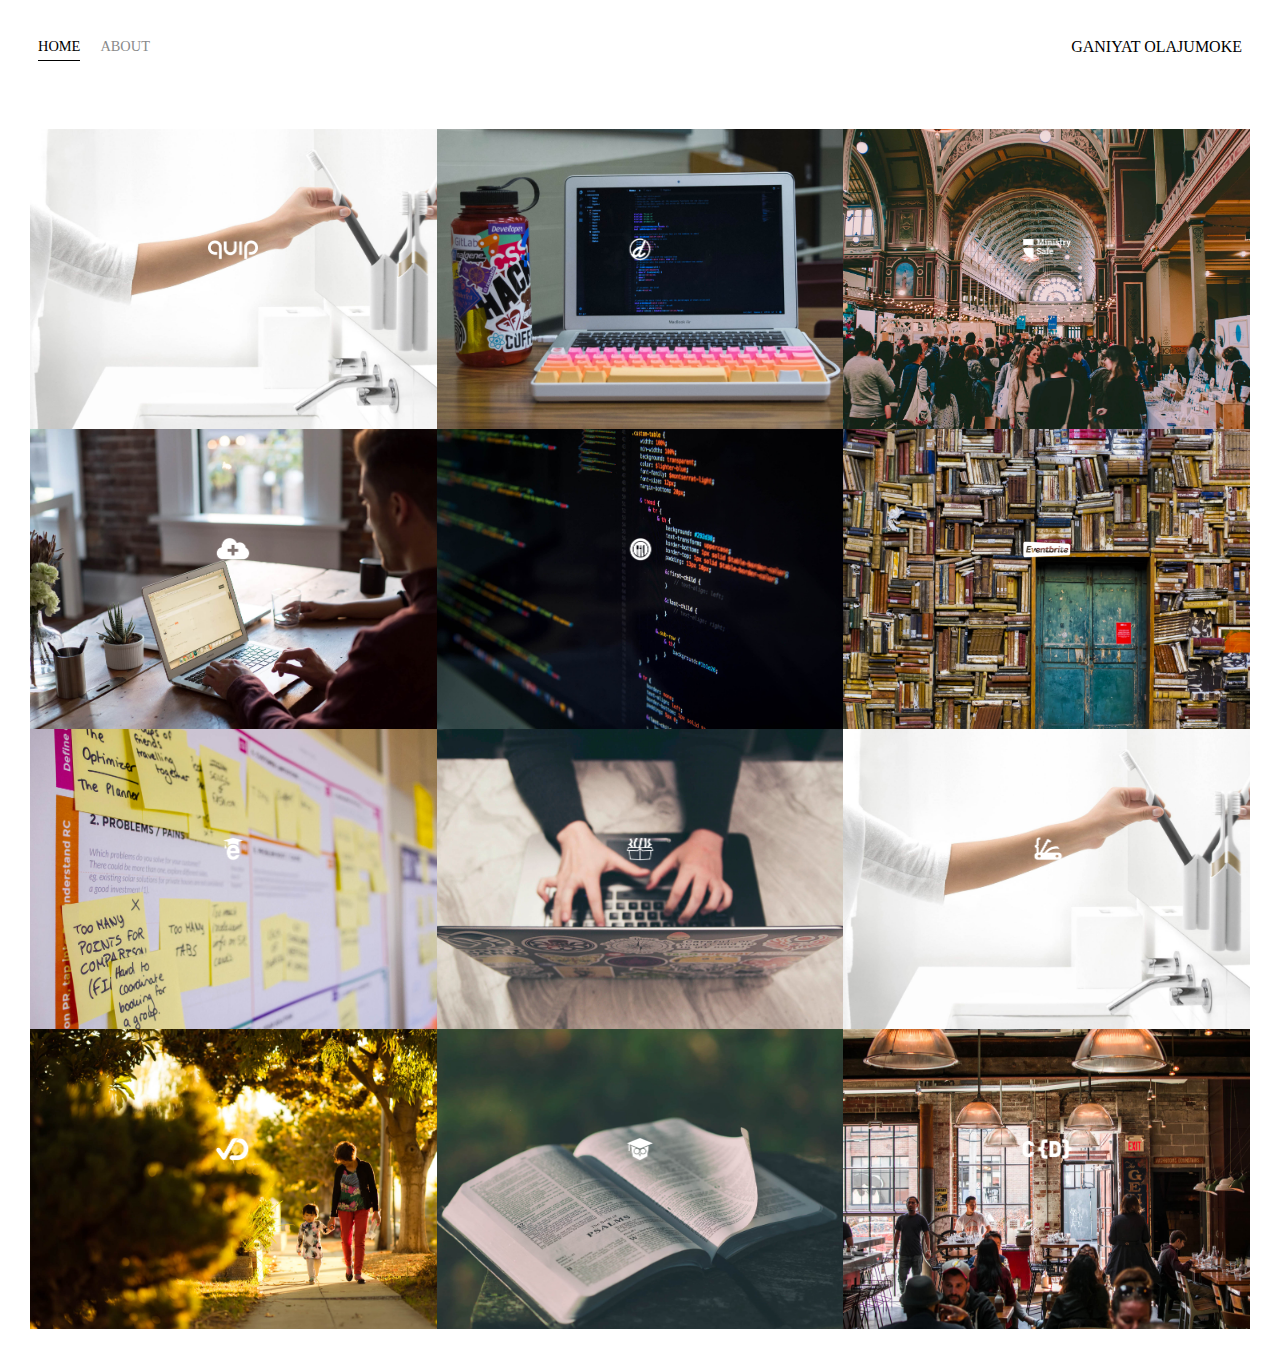
<file: index.html>
<!DOCTYPE html>
<html lang="en">
  <head>
    <meta charset="UTF-8" />

    <title>Portfolio</title>
    <link rel="stylesheet" href="style.css" />
  </head>
  <body>
    <div class="container">
      <div class="nav-wrapper">
        <div class="left-side">
          <div class="nav-link-wrapper active-nav-link">
            <a href="index.html">Home</a>
          </div>
          <div class="nav-link-wrapper">
            <a href="about.html">About</a>
          </div>
        </div>

        <div class="right-side">
          <div class="brand">
            <div>GANIYAT OLAJUMOKE</div>
          </div>
        </div>
      </div>

      <div class="content-wrapper" style="padding: 30px">
        <div class="portfolio-items-wrapper">
          <div class="portfolio-item-wrapper">
            <div
              class="portfolio-img-background"
              style="background-image: url(./images/portfolio1.jpg);"
            ></div>
            <div class="img-text-wrapper">
              <div class="logo-wrapper">
                <img src="./images/logos/quip.png" alt="" />
              </div>
              <div class="subtitle">The Quip Ecommerce platform</div>
            </div>
          </div>

          <div class="portfolio-item-wrapper">
            <div
              class="portfolio-img-background"
              style="background-image: url(./images/portfolio2.jpg);"
            ></div>
            <div class="img-text-wrapper">
              <div class="logo-wrapper">
                <img src="./images/logos/open-devos.png" alt="" />
              </div>
              <div class="subtitle">The Quip Ecommerce platform</div>
            </div>
          </div>

          <div class="portfolio-item-wrapper">
            <div
              class="portfolio-img-background"
              style="background-image: url(./images/portfolio3.jpg);"
            ></div>
            <div class="img-text-wrapper">
              <div class="logo-wrapper">
                <img src="./images/logos/ministry-safe.png" alt="" />
              </div>
              <div class="subtitle">The Quip Ecommerce platform</div>
            </div>
          </div>

          <div class="portfolio-item-wrapper">
            <div
              class="portfolio-img-background"
              style="background-image: url(./images/portfolio4.jpg);"
            ></div>
            <div class="img-text-wrapper">
              <div class="logo-wrapper">
                <img src="./images/logos/shop-hacker.png" alt="" />
              </div>
              <div class="subtitle">The Quip Ecommerce platform</div>
            </div>
          </div>

          <div class="portfolio-item-wrapper">
            <div
              class="portfolio-img-background"
              style="background-image: url(./images/portfolio5.jpg);"
            ></div>
            <div class="img-text-wrapper">
              <div class="logo-wrapper">
                <img src="./images/logos/toastability.png" alt="" />
              </div>
              <div class="subtitle">The Quip Ecommerce platform</div>
            </div>
          </div>

          <div class="portfolio-item-wrapper">
            <div
              class="portfolio-img-background"
              style="background-image: url(./images/portfolio6.jpg);"
            ></div>
            <div class="img-text-wrapper">
              <div class="logo-wrapper">
                <img src="./images/logos/eventbrite.png" alt="" />
              </div>
              <div class="subtitle">The Quip Ecommerce platform</div>
            </div>
          </div>

          <div class="portfolio-item-wrapper">
            <div
              class="portfolio-img-background"
              style="background-image: url(./images/portfolio7.jpg);"
            ></div>
            <div class="img-text-wrapper">
              <div class="logo-wrapper">
                <img src="./images/logos/edutechional.png" alt="" />
              </div>
              <div class="subtitle">The Quip Ecommerce platform</div>
            </div>
          </div>

          <div class="portfolio-item-wrapper">
            <div
              class="portfolio-img-background"
              style="background-image: url(./images/portfolio8.jpg);"
            ></div>
            <div class="img-text-wrapper">
              <div class="logo-wrapper">
                <img src="./images/logos/devtrunk.png" alt="" />
              </div>
              <div class="subtitle">The Quip Ecommerce platform</div>
            </div>
          </div>

          <div class="portfolio-item-wrapper">
            <div
              class="portfolio-img-background"
              style="background-image: url(./images/portfolio1.jpg);"
            ></div>
            <div class="img-text-wrapper">
              <div class="logo-wrapper">
                <img src="./images/logos/devcamp.png" alt="" />
              </div>
              <div class="subtitle">The Quip Ecommerce platform</div>
            </div>
          </div>

          <div class="portfolio-item-wrapper">
            <div
              class="portfolio-img-background"
              style="background-image: url(./images/portfolio10.jpg);"
            ></div>
            <div class="img-text-wrapper">
              <div class="logo-wrapper">
                <img src="./images/logos/dashtrack.png" alt="" />
              </div>
              <div class="subtitle">The Quip Ecommerce platform</div>
            </div>
          </div>

          <div class="portfolio-item-wrapper">
            <div
              class="portfolio-img-background"
              style="background-image: url(./images/portfolio11.jpg);"
            ></div>
            <div class="img-text-wrapper">
              <div class="logo-wrapper">
                <img src="./images/logos/dailysmarty.png" alt="" />
              </div>
              <div class="subtitle">The Quip Ecommerce platform</div>
            </div>
          </div>

          <div class="portfolio-item-wrapper">
            <div
              class="portfolio-img-background"
              style="background-image: url(./images/portfolio12.jpg);"
            ></div>
            <div class="img-text-wrapper">
              <div class="logo-wrapper">
                <img src="./images/logos/crondose.png" alt="" />
              </div>
              <div class="subtitle">The Quip Ecommerce platform</div>
            </div>
          </div>
        </div>
      </div>
    </div>

    <script>
      const portfolioItems = document.querySelectorAll(
        ".portfolio-item-wrapper"
      );

      portfolioItems.forEach((portfolioItem) => {
        portfolioItem.addEventListener("mouseover", () => {
          portfolioItem.childNodes[1].classList.add("img-darken");
        });
        portfolioItem.addEventListener("mouseout", () => {
          portfolioItem.childNodes[1].classList.remove("img-darken");
        });
      });
    </script>
  </body>
</html>
</file>
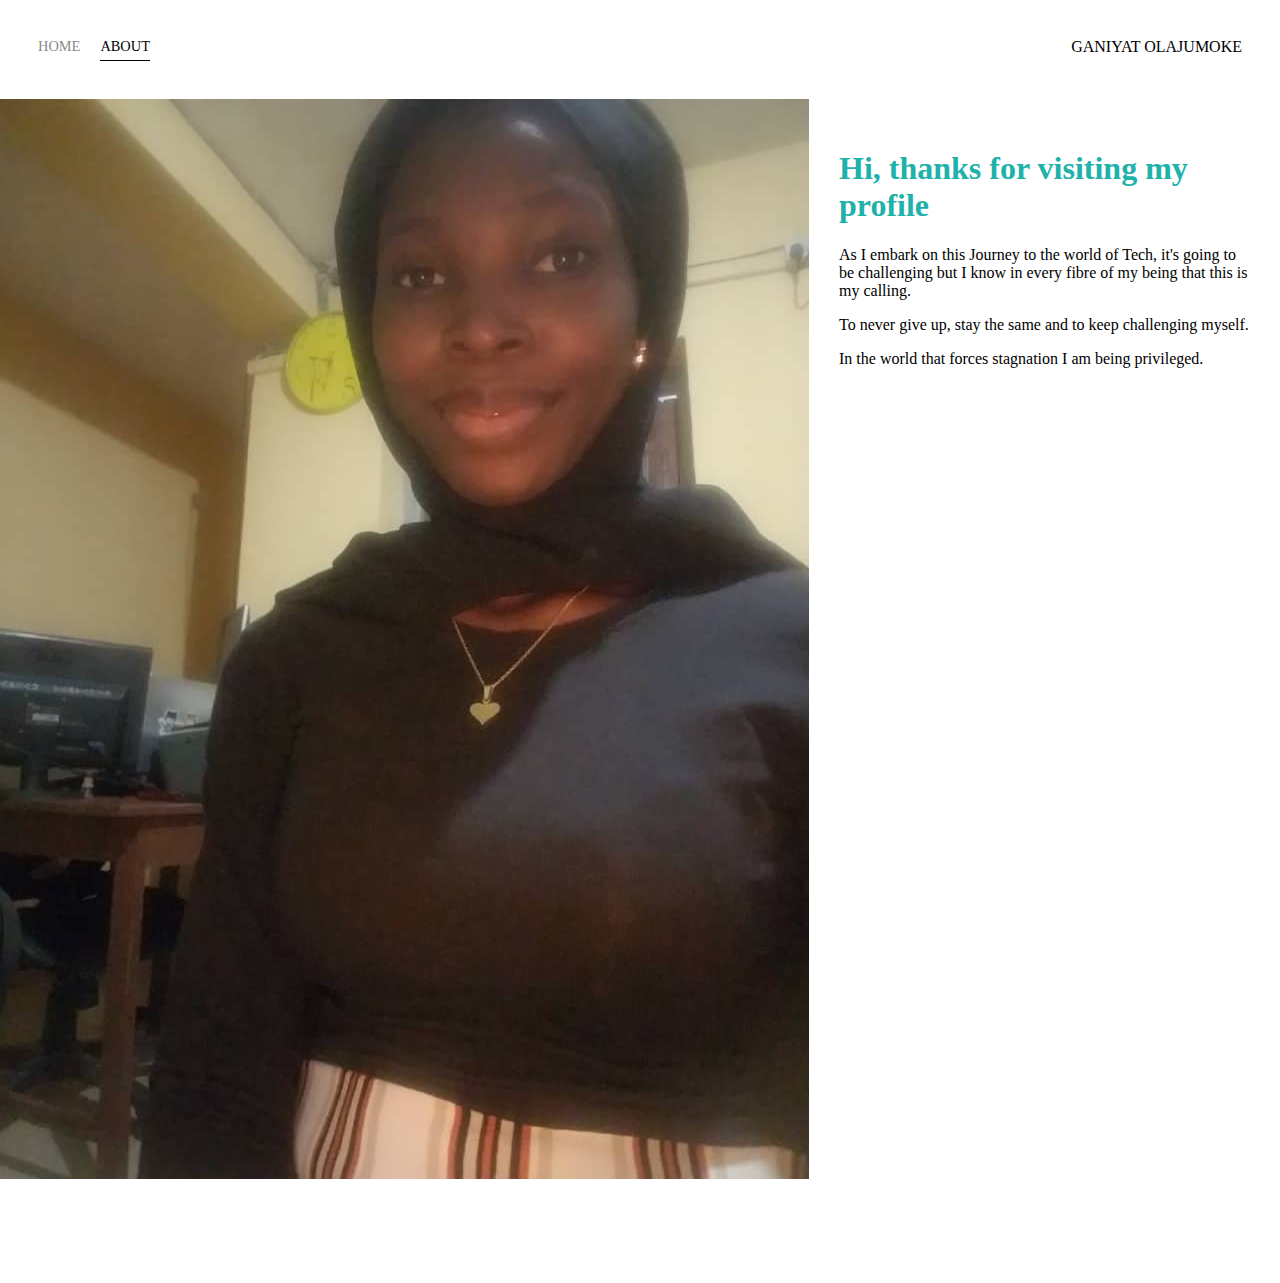
<file: about.html>
<!DOCTYPE html>
<html lang="en">
  <head>
    <meta charset="UTF-8" />

    <title>About me</title>
    <link rel="stylesheet" href="style.css" />
  </head>

  <body>
    <div class="container">
      <div class="nav-wrapper">
        <div class="left-side">
          <div class="nav-link-wrapper">
            <a href="index.html">Home</a>
          </div>
          <div class="nav-link-wrapper active-nav-link">
            <a href="about.html">About</a>
          </div>
        </div>

        <div class="right-side">
          <div class="brand">
            <div>GANIYAT OLAJUMOKE</div>
          </div>
        </div>
      </div>

      <div class="content-wrapper">
        <div class="two-column-wrapper">
          <div class="profile-image-wrapper">
            <img src="./images/gina.jpeg" alt="" />
          </div>
          <div class="profile-content-wrapper">
            <h1>Hi, thanks for visiting my profile</h1>
            <p>
              As I embark on this Journey to the world of Tech, it's going to be
              challenging but I know in every fibre of my being that this is my
              calling.
            </p>
            <p>
              To never give up, stay the same and to keep challenging myself.
            </p>
            <p>In the world that forces stagnation I am being privileged.</p>
          </div>
        </div>
      </div>
    </div>
  </body>
</html>
</file>
<file: style.css>
/* master syles */
body {
  margin: 0px;
}
.container {
  display: grid;
  grid-template-columns: 1fr;
}
/* nav styles */
.nav-wrapper {
  display: flex;
  justify-content: space-between;
  padding: 38px;
}
.left-side {
  display: flex;
}
.nav-wrapper > .left-side > div {
  margin-right: 20px;
  font-size: 90%;
  text-transform: uppercase;
}

.nav-link-wrapper {
  height: 22px;
  border-bottom: 1px solid transparent;
  transition: border-bottom 0.5s;
}

.nav-link-wrapper a {
  color: #8a8a8a;
  text-decoration: none;
  transition: 0.5s;
}

.nav-link-wrapper:hover {
  border-bottom: 1px solid black;
}
.nav-link-wrapper a :hover {
  color: black;
}
.active-nav-link a {
  color: black !important;
}
.active-nav-link {
  border-bottom: 1px solid black;
}
/* portfolio styles */
.portfolio-items-wrapper {
  display: grid;
  grid-template-columns: 1fr 1fr 1fr;
}
.portfolio-item-wrapper {
  position: relative;
}
.portfolio-img-background {
  height: 300px;
  width: 100%;
  background-size: cover;
  background-position: center;
  background-repeat: no-repeat;
}
.img-text-wrapper {
  position: absolute;
  top: 0;
  display: flex;
  flex-direction: column;
  justify-content: center;
  align-items: center;
  height: 100%;
  text-align: center;
  padding-left: 100px;
  padding-right: 100px;
}
.logo-wrapper img {
  width: 50px;
  margin-bottom: 20px;
}

/* needs to be more specific with selector */
.img-text-wrapper .subtitle {
  transition: 1s;
  font-weight: 600;
  color: transparent;
}
.img-text-wrapper:hover .subtitle {
  font-weight: 600;
  color: chartreuse;
}
.img-darken {
  transition: 1s;
  filter: brightness(10%);
}
/* About page style */
.two-column-wrapper {
  display: grid;
  grid-template-columns: 1fr 1fr;
}
.profile-image-wrapper {
  width: 100%;
  height: 100%;
  margin-bottom: 100px;
}
.profile-content-wrapper {
  padding: 30px;
}
.profile-content-wrapper h1 {
  color: lightseagreen;
}
</file>
